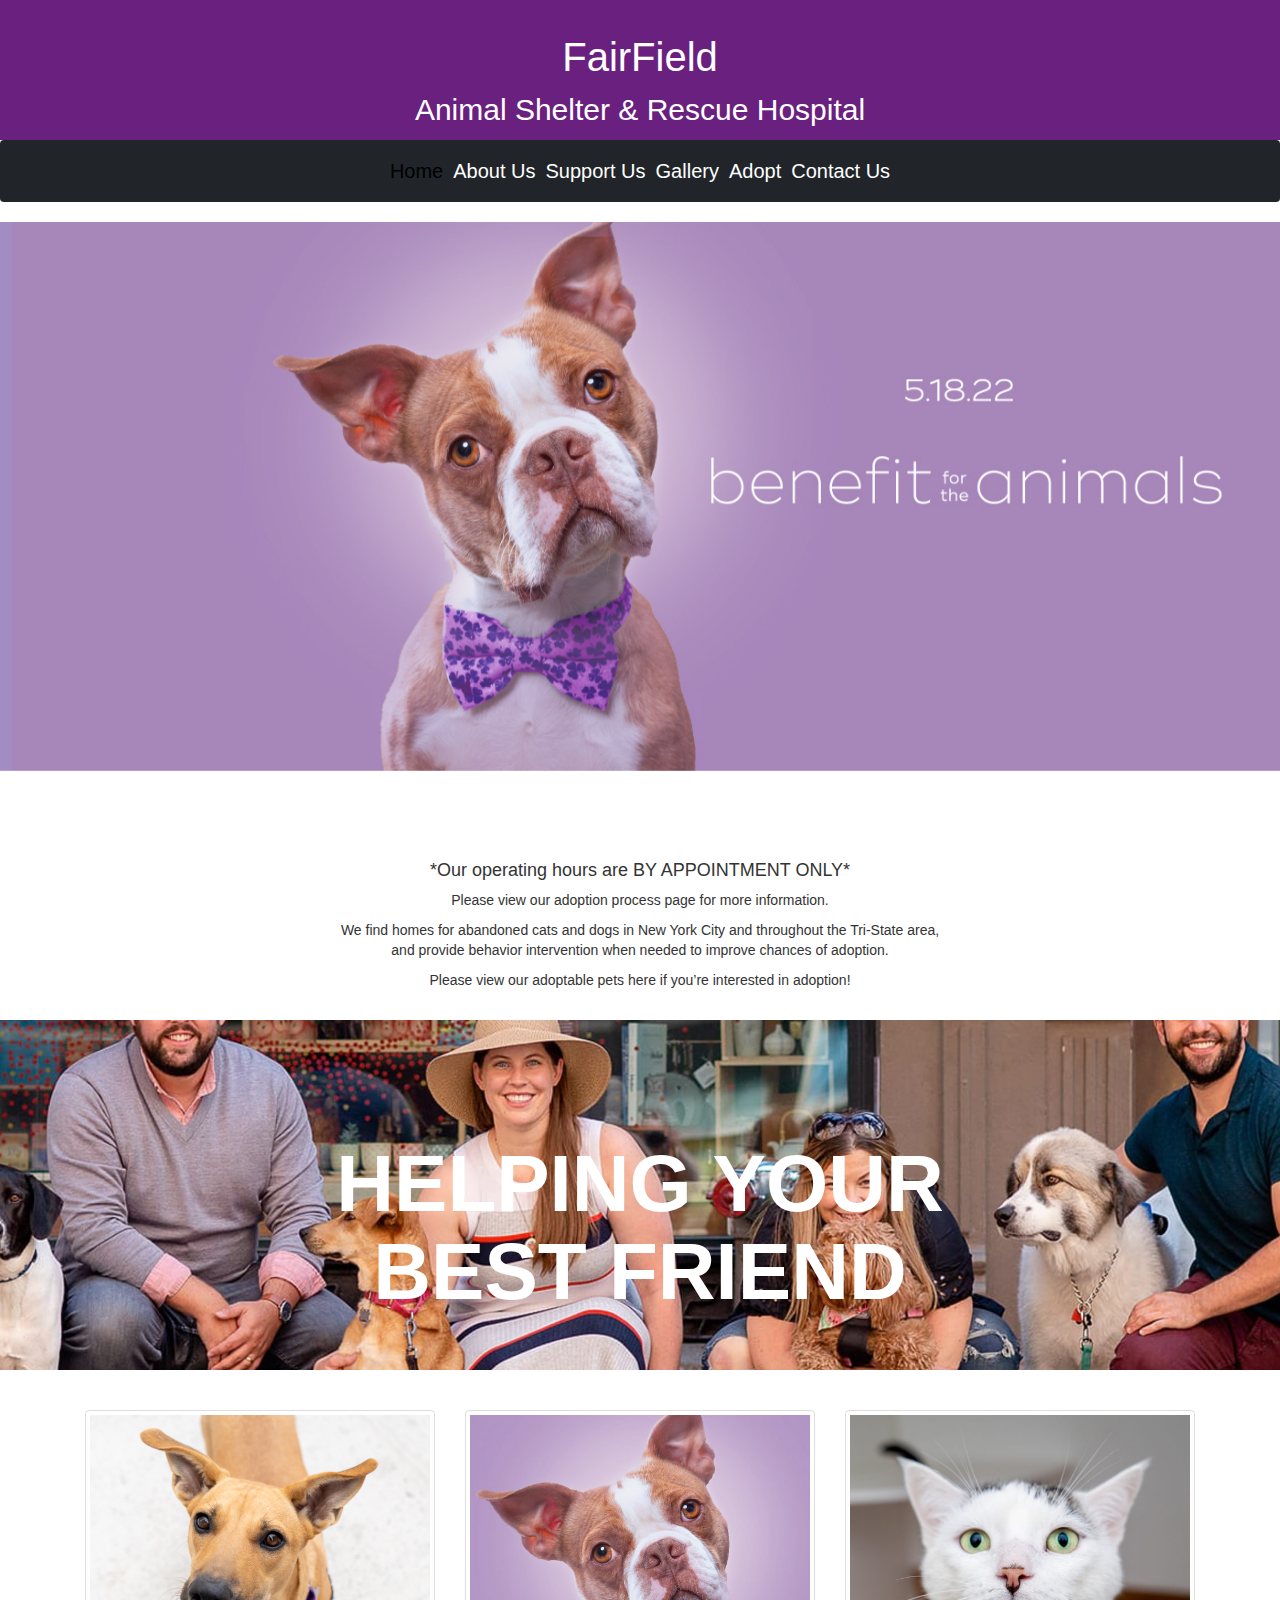
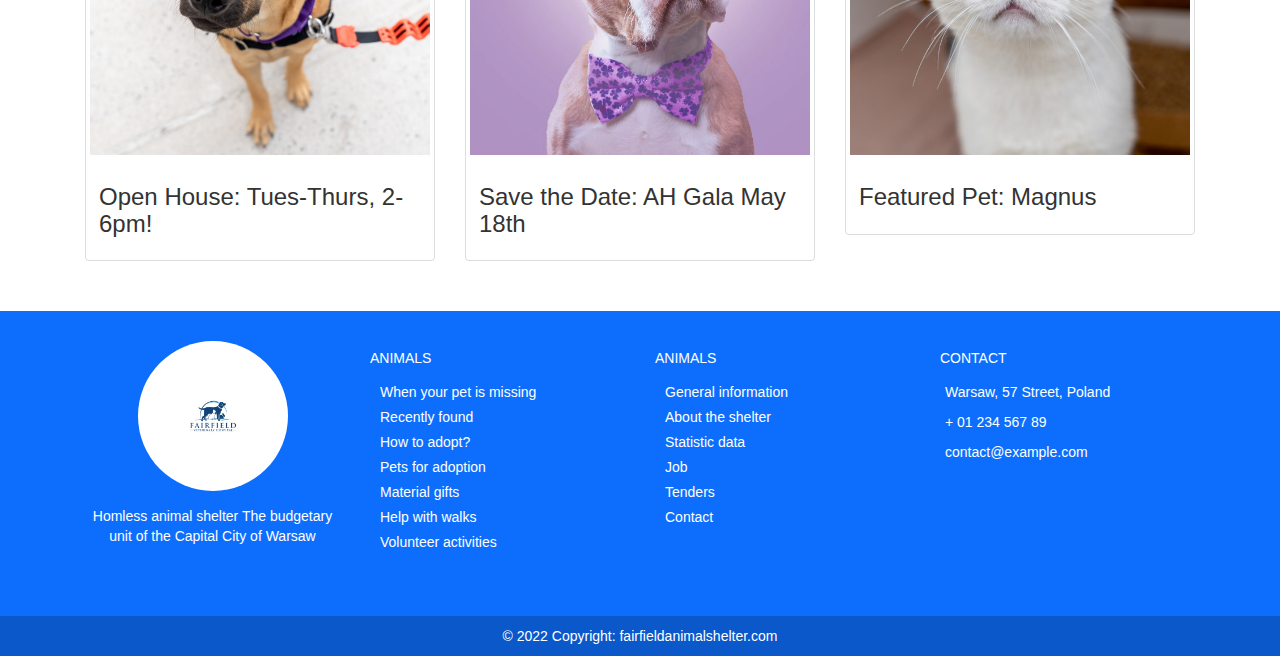
<file: index.html>
<!DOCTYPE html>
<html lang="en">

<head>
    <meta charset="UTF-8">
    <meta http-equiv="X-UA-Compatible" content="IE=edge">
    <meta name="viewport" content="width=device-width, initial-scale=1.0">
    <link rel="stylesheet" href="css/styles.css">
    <link href="https://cdn.jsdelivr.net/npm/bootstrap@5.1.3/dist/css/bootstrap.min.css" rel="stylesheet">
    <script src="https://cdn.jsdelivr.net/npm/bootstrap@5.1.3/dist/js/bootstrap.bundle.min.js"></script>
    <title>Fairfield Animal Shelter & Rescue</title>
</head>

<body>
    <!-- Start Top Header -->
    <div class="container-fluid ">
        <h1>FairField</h1>
        <p>Animal Shelter & Rescue Hospital</p>
    </div>
    <!-- End Top Header -->

    <!-- Start Navigation Bar -->

    <nav class="navbar navbar-expand-sm bg-dark sticky-top justify-content-center">
        <ul class="navbar-nav">
            <li class="nav-item"> <a class="nav-link active " href="index.html">Home </a> </li>
            <li class="nav-item"> <a class="nav-link" href="./about.html">About Us</a> </li>
            <li class="nav-item"> <a class="nav-link" href="#">Support Us</a> </li>
            <li class="nav-item"> <a class="nav-link" href="adopt.html">Gallery</a> </li>
            <li class="nav-item"> <a class="nav-link" href="./adopt.html">Adopt</a> </li>
            <li class="nav-item"> <a class="nav-link" href="./contact.html">Contact Us</a> </li>
        </ul>
    </nav>
    <!-- End Navigation Bar -->
    <!-- Begin Carousel Example slides only Slideshows -->
    <div id="carouselexampleslidesonly" class="carousel slide " data-bs-ride="carousel">
        <div class="carousel-inner">

            <div class="carousel-item active"> <img src="./img/slides/slide1.jpeg" class="d-block w-100" alt="Slide1">
            </div>

            <div class="carousel-item"><img src="./img/slides/slide2.png" class="d-block w-100" alt="slide2"></div>
        </div>
    </div>
    <br><br><br><br>
    <!-- Begin information  -->
    <div class="infosection">
        <h4 style="text-align: center;">*Our operating hours are BY APPOINTMENT ONLY*</h4>
        <p style="text-align: center;">Please view our adoption process page for more information.</p>
        <p style="text-align: center;">We find homes for abandoned cats and dogs in New York City and throughout the
            Tri-State area, <br> and provide behavior intervention when needed to improve chances of adoption.</p>
        <p style="text-align: center;"> Please view our adoptable pets here if you’re interested in adoption!</p>
    </div>
    <br>
    <div class="banner">
        <br><br><br><br><br>
        <h1> <strong>HELPING YOUR <br> BEST FRIEND</strong></h1>
        <p></p>
    </div>

    <br><br>
    <div class="container">
        <div class="row">
            <div class="col-md-4">
                <div class="thumbnail">
                    <a href="#" target="_blank">
                        <img src="./box1.png" alt="gallery" width="100%">
                        <div class="caption">
                            <h3>Open House: Tues-Thurs, 2-6pm!</h3>
                        </div>
                    </a>
                </div>
            </div>

            <div class="col-md-4">
                <div class="thumbnail">
                    <a href="#" target="_blank">
                        <img src="./box2.jpeg" width="100%" alt="box2">
                        <div class="caption">
                            <h3> Save the Date: AH Gala May 18th</h3>
                        </div>
                    </a>
                </div>
            </div>

            <div class="col-md-4">
                <div class="thumbnail">
                    <a href="#" target="_blank">
                        <img src="./box3.jpg" width="100%" alt="box2">
                        <div class="caption">
                            <h3>Featured Pet: Magnus</h3>
                        </div>
                    </a>
                </div>
            </div>
        </div>
    </div>
    <!-- Starting another section for donation buttons and price. -->

<!-- Footer Section strat here -->
<div class="my-5">

    <footer class="bg-primary text-center text-lg-start text-white">
      <!-- Grid container -->
      <div class="container p-4">
        <!--Grid row-->
        <div class="row my-4">
          <!--Grid column-->
          <div class="col-lg-3 col-md-6 mb-4 mb-md-0">
  
            <div class="rounded-circle bg-white shadow-1-strong d-flex align-items-center justify-content-center mb-4 mx-auto" style="width: 150px; height: 150px;">
              <img src="./img/logo.jpg" height="70" alt=""
                   loading="lazy" />
            </div>
  
            <p class="text-center">Homless animal shelter The budgetary unit of the Capital City of Warsaw</p>
  
            <ul class="list-unstyled d-flex flex-row justify-content-center">
              <li>
                <a class="text-white px-2" href="#!">
                  <i class="fab fa-facebook-square"></i>
                </a>
              </li>
              <li>
                <a class="text-white px-2" href="#!">
                  <i class="fab fa-instagram"></i>
                </a>
              </li>
              <li>
                <a class="text-white ps-2" href="#!">
                  <i class="fab fa-youtube"></i>
                </a>
              </li>
            </ul>
  
          </div>
          <!--Grid column-->
  
          <!--Grid column-->
          <div class="col-lg-3 col-md-6 mb-4 mb-md-0">
            <h5 class="text-uppercase mb-4">Animals</h5>
  
            <ul class="list-unstyled">
              <li class="mb-2">
                <a href="#!" class="text-white"><i class="fas fa-paw pe-3"></i>When your pet is missing</a>
              </li>
              <li class="mb-2">
                <a href="#!" class="text-white"><i class="fas fa-paw pe-3"></i>Recently found</a>
              </li>
              <li class="mb-2">
                <a href="#!" class="text-white"><i class="fas fa-paw pe-3"></i>How to adopt?</a>
              </li>
              <li class="mb-2">
                <a href="#!" class="text-white"><i class="fas fa-paw pe-3"></i>Pets for adoption</a>
              </li>
              <li class="mb-2">
                <a href="#!" class="text-white"><i class="fas fa-paw pe-3"></i>Material gifts</a>
              </li>
              <li class="mb-2">
                <a href="#!" class="text-white"><i class="fas fa-paw pe-3"></i>Help with walks</a>
              </li>
              <li class="mb-2">
                <a href="#!" class="text-white"><i class="fas fa-paw pe-3"></i>Volunteer activities</a>
              </li>
            </ul>
          </div>
          <!--Grid column-->
  
          <!--Grid column-->
          <div class="col-lg-3 col-md-6 mb-4 mb-md-0">
            <h5 class="text-uppercase mb-4">Animals</h5>
  
            <ul class="list-unstyled">
              <li class="mb-2">
                <a href="#!" class="text-white"><i class="fas fa-paw pe-3"></i>General information</a>
              </li>
              <li class="mb-2">
                <a href="#!" class="text-white"><i class="fas fa-paw pe-3"></i>About the shelter</a>
              </li>
              <li class="mb-2">
                <a href="#!" class="text-white"><i class="fas fa-paw pe-3"></i>Statistic data</a>
              </li>
              <li class="mb-2">
                <a href="#!" class="text-white"><i class="fas fa-paw pe-3"></i>Job</a>
              </li>
              <li class="mb-2">
                <a href="#!" class="text-white"><i class="fas fa-paw pe-3"></i>Tenders</a>
              </li>
              <li class="mb-2">
                <a href="#!" class="text-white"><i class="fas fa-paw pe-3"></i>Contact</a>
              </li>
            </ul>
          </div>
          <!--Grid column-->
  
          <!--Grid column-->
          <div class="col-lg-3 col-md-6 mb-4 mb-md-0">
            <h5 class="text-uppercase mb-4">Contact</h5>
  
            <ul class="list-unstyled">
              <li>
                <p><i class="fas fa-map-marker-alt pe-2"></i>Warsaw, 57 Street, Poland</p>
              </li>
              <li>
                <p><i class="fas fa-phone pe-2"></i>+ 01 234 567 89</p>
              </li>
              <li>
                <p><i class="fas fa-envelope pe-2 mb-0"></i>contact@example.com</p>
              </li>
            </ul>
          </div>
          <!--Grid column-->
        </div>
        <!--Grid row-->
      </div>
      <!-- Grid container -->
  
      <!-- Copyright -->
      <div class="text-center p-3" style="background-color: rgba(0, 0, 0, 0.2)">
        © 2022 Copyright:
        <a class="text-white" href="https://codecary.com/">fairfieldanimalshelter.com</a>
      </div>
      <!-- Copyright -->
    </footer>
  
  </div>
  <!-- End of .container -->


    <link rel="stylesheet" href="https://maxcdn.bootstrapcdn.com/bootstrap/3.4.1/css/bootstrap.min.css">
    <script src="https://ajax.googleapis.com/ajax/libs/jquery/3.6.0/jquery.min.js"></script>
    <script src="https://maxcdn.bootstrapcdn.com/bootstrap/3.4.1/js/bootstrap.min.js"></script>
</body>

</html>
</file>
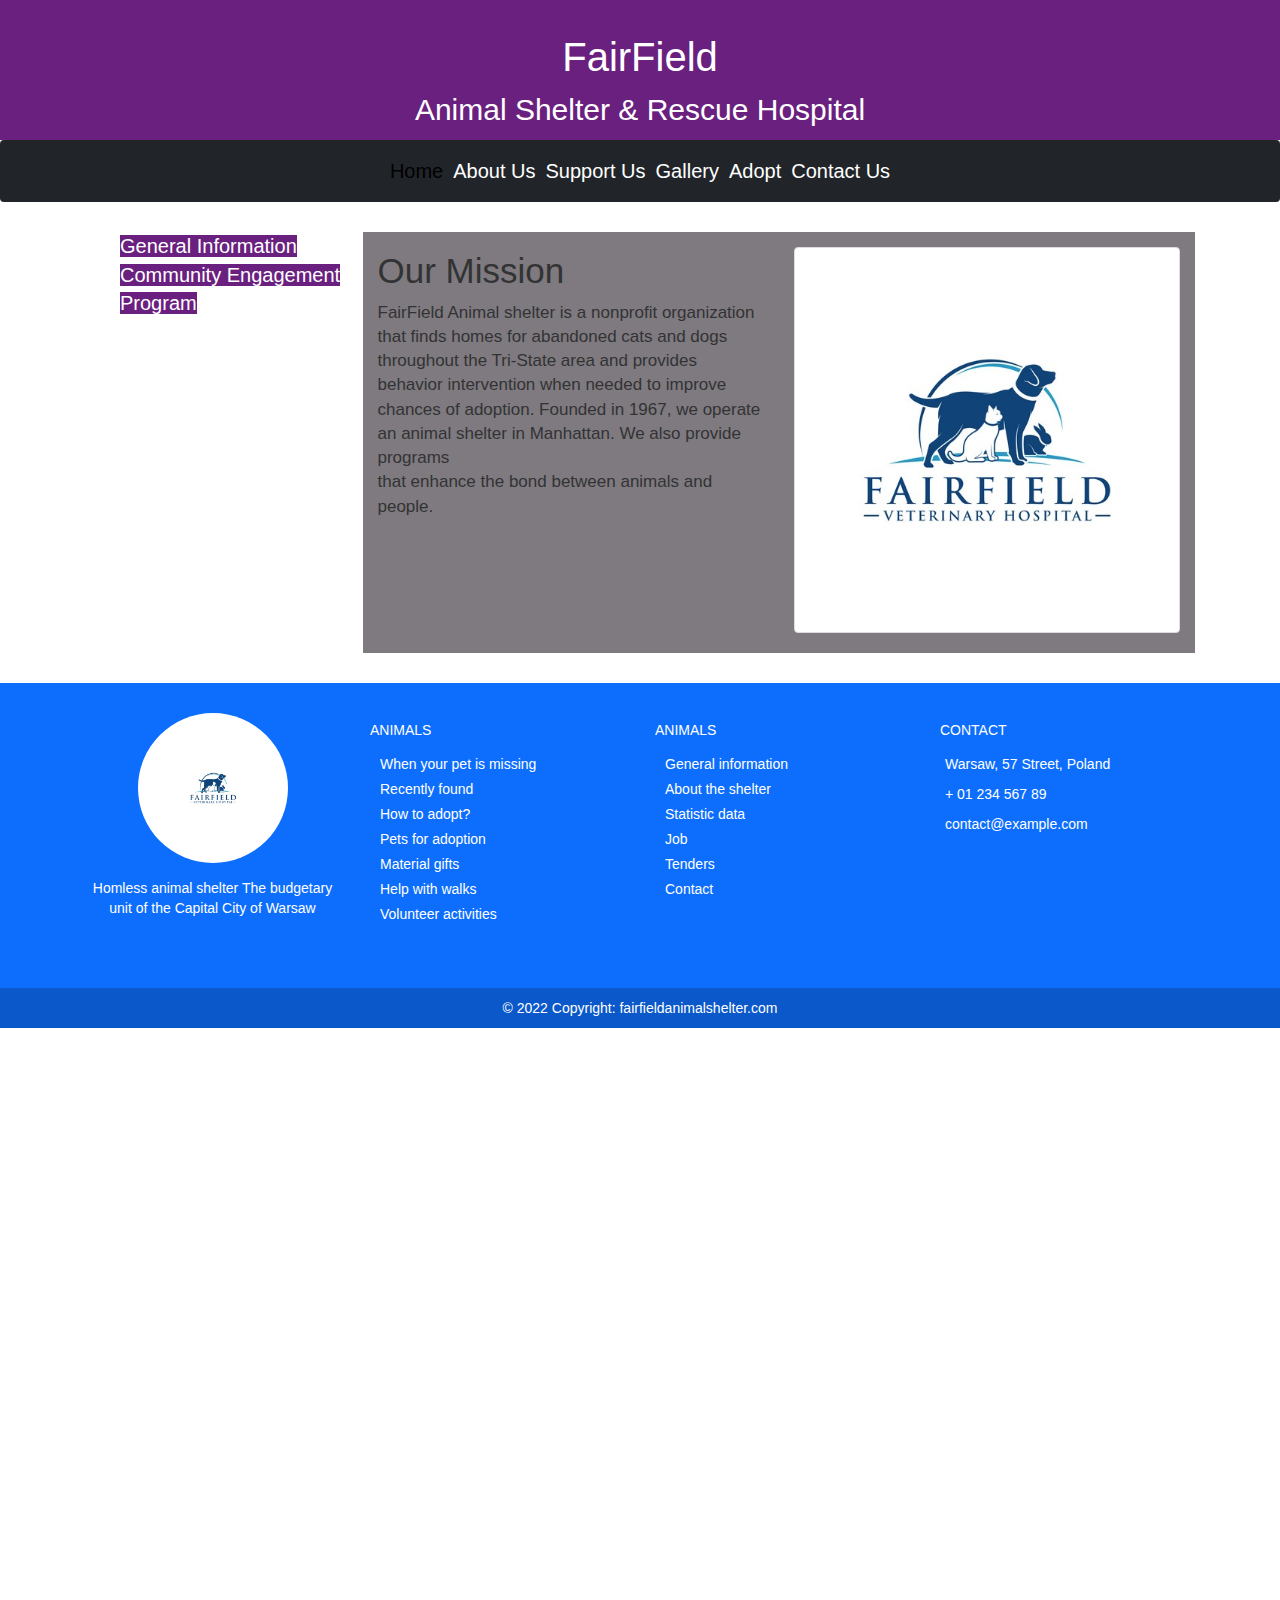
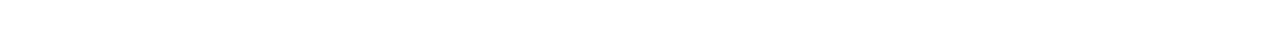
<file: about.html>
<!DOCTYPE html>
<html lang="en">

<head>
    <meta charset="UTF-8">
    <meta http-equiv="X-UA-Compatible" content="IE=edge">
    <meta name="viewport" content="width=device-width, initial-scale=1.0">
    <link rel="stylesheet" href="css/styles.css">
    <link href="https://cdn.jsdelivr.net/npm/bootstrap@5.1.3/dist/css/bootstrap.min.css" rel="stylesheet">
    <script src="https://cdn.jsdelivr.net/npm/bootstrap@5.1.3/dist/js/bootstrap.bundle.min.js"></script>
    <title>Fairfield Animal Shelter & Rescue</title>
</head>

<body>
    <!-- Start Top Header -->
    <div class="container-fluid ">
        <h1>FairField</h1>
        <p>Animal Shelter & Rescue Hospital</p>
    </div>
    <!-- End Top Header -->

    <!-- Start Navigation Bar -->

    <nav class="navbar navbar-expand-sm bg-dark sticky-top justify-content-center">
        <ul class="navbar-nav">
            <li class="nav-item"> <a class="nav-link active " href="index.html">Home </a> </li>
            <li class="nav-item"> <a class="nav-link" href="./about.html">About Us</a> </li>
            <li class="nav-item"> <a class="nav-link" href="./contact.html">Support Us</a> </li>
            <li class="nav-item"> <a class="nav-link" href="./adopt.html">Gallery</a> </li>
            <li class="nav-item"> <a class="nav-link" href="./adopt.html">Adopt</a> </li>
            <li class="nav-item"> <a class="nav-link" href="contact.html">Contact Us</a> </li>
        </ul>
    </nav>
    <!-- End Navigation Bar -->
    
<div class="container my-5">
 <div class=".row">

     <div class="col-md-3">
     <ul>
         <li><a class="active" href="#">General Information</a></li>
         <li><a href="">Community Engagement Program</a></li>
     </ul>

     </div>

<div class="col-md-9">
         
    <div class="row">
        <div class="col-md-6">
            <h2>Our Mission</h2>
            <p style="font-size: 17px; font-weight: 500;">FairField Animal shelter is a nonprofit organization that finds homes for abandoned cats and dogs throughout the Tri-State area and provides behavior intervention when needed to improve chances of adoption.  Founded in 1967, we operate an animal shelter in Manhattan. We also provide programs <br> that enhance the bond between animals and people.</p>
        </div>

        <div class="col-md-6">
            <div class="thumbnail"><img src="./img/logo.jpg" alt=""></div>

        </div>
    </div>


        
    
</div>


 </div>
</div>



    <!-- Footer Section strat here -->
    <div class="my-5">

        <footer class="bg-primary text-center text-lg-start text-white">
            <!-- Grid container -->
            <div class="container p-4">
                <!--Grid row-->
                <div class="row my-4">
                    <!--Grid column-->
                    <div class="col-lg-3 col-md-6 mb-4 mb-md-0">

                        <div class="rounded-circle bg-white shadow-1-strong d-flex align-items-center justify-content-center mb-4 mx-auto"
                            style="width: 150px; height: 150px;">
                            <img src="./img/logo.jpg" height="70" alt="" loading="lazy" />
                        </div>

                        <p class="text-center">Homless animal shelter The budgetary unit of the Capital City of Warsaw
                        </p>

                        <ul class="list-unstyled d-flex flex-row justify-content-center">
                            <li>
                                <a class="text-white px-2" href="#!">
                                    <i class="fab fa-facebook-square"></i>
                                </a>
                            </li>
                            <li>
                                <a class="text-white px-2" href="#!">
                                    <i class="fab fa-instagram"></i>
                                </a>
                            </li>
                            <li>
                                <a class="text-white ps-2" href="#!">
                                    <i class="fab fa-youtube"></i>
                                </a>
                            </li>
                        </ul>

                    </div>
                    <!--Grid column-->

                    <!--Grid column-->
                    <div class="col-lg-3 col-md-6 mb-4 mb-md-0">
                        <h5 class="text-uppercase mb-4">Animals</h5>

                        <ul class="list-unstyled">
                            <li class="mb-2">
                                <a href="#!" class="text-white"><i class="fas fa-paw pe-3"></i>When your pet is
                                    missing</a>
                            </li>
                            <li class="mb-2">
                                <a href="#!" class="text-white"><i class="fas fa-paw pe-3"></i>Recently found</a>
                            </li>
                            <li class="mb-2">
                                <a href="#!" class="text-white"><i class="fas fa-paw pe-3"></i>How to adopt?</a>
                            </li>
                            <li class="mb-2">
                                <a href="#!" class="text-white"><i class="fas fa-paw pe-3"></i>Pets for adoption</a>
                            </li>
                            <li class="mb-2">
                                <a href="#!" class="text-white"><i class="fas fa-paw pe-3"></i>Material gifts</a>
                            </li>
                            <li class="mb-2">
                                <a href="#!" class="text-white"><i class="fas fa-paw pe-3"></i>Help with walks</a>
                            </li>
                            <li class="mb-2">
                                <a href="#!" class="text-white"><i class="fas fa-paw pe-3"></i>Volunteer activities</a>
                            </li>
                        </ul>
                    </div>
                    <!--Grid column-->

                    <!--Grid column-->
                    <div class="col-lg-3 col-md-6 mb-4 mb-md-0">
                        <h5 class="text-uppercase mb-4">Animals</h5>

                        <ul class="list-unstyled">
                            <li class="mb-2">
                                <a href="#!" class="text-white"><i class="fas fa-paw pe-3"></i>General information</a>
                            </li>
                            <li class="mb-2">
                                <a href="#!" class="text-white"><i class="fas fa-paw pe-3"></i>About the shelter</a>
                            </li>
                            <li class="mb-2">
                                <a href="#!" class="text-white"><i class="fas fa-paw pe-3"></i>Statistic data</a>
                            </li>
                            <li class="mb-2">
                                <a href="#!" class="text-white"><i class="fas fa-paw pe-3"></i>Job</a>
                            </li>
                            <li class="mb-2">
                                <a href="#!" class="text-white"><i class="fas fa-paw pe-3"></i>Tenders</a>
                            </li>
                            <li class="mb-2">
                                <a href="#!" class="text-white"><i class="fas fa-paw pe-3"></i>Contact</a>
                            </li>
                        </ul>
                    </div>
                    <!--Grid column-->

                    <!--Grid column-->
                    <div class="col-lg-3 col-md-6 mb-4 mb-md-0">
                        <h5 class="text-uppercase mb-4">Contact</h5>

                        <ul class="list-unstyled">
                            <li>
                                <p><i class="fas fa-map-marker-alt pe-2"></i>Warsaw, 57 Street, Poland</p>
                            </li>
                            <li>
                                <p><i class="fas fa-phone pe-2"></i>+ 01 234 567 89</p>
                            </li>
                            <li>
                                <p><i class="fas fa-envelope pe-2 mb-0"></i>contact@example.com</p>
                            </li>
                        </ul>
                    </div>
                    <!--Grid column-->
                </div>
                <!--Grid row-->
            </div>
            <!-- Grid container -->

            <!-- Copyright -->
            <div class="text-center p-3" style="background-color: rgba(0, 0, 0, 0.2)">
                © 2022 Copyright:
                <a class="text-white" href="https://codecary.com/">fairfieldanimalshelter.com</a>
            </div>
            <!-- Copyright -->
        </footer>

    </div>
    <!-- End of .container -->


    <link rel="stylesheet" href="https://maxcdn.bootstrapcdn.com/bootstrap/3.4.1/css/bootstrap.min.css">
    <script src="https://ajax.googleapis.com/ajax/libs/jquery/3.6.0/jquery.min.js"></script>
    <script src="https://maxcdn.bootstrapcdn.com/bootstrap/3.4.1/js/bootstrap.min.js"></script>
</body>

</html>
</file>
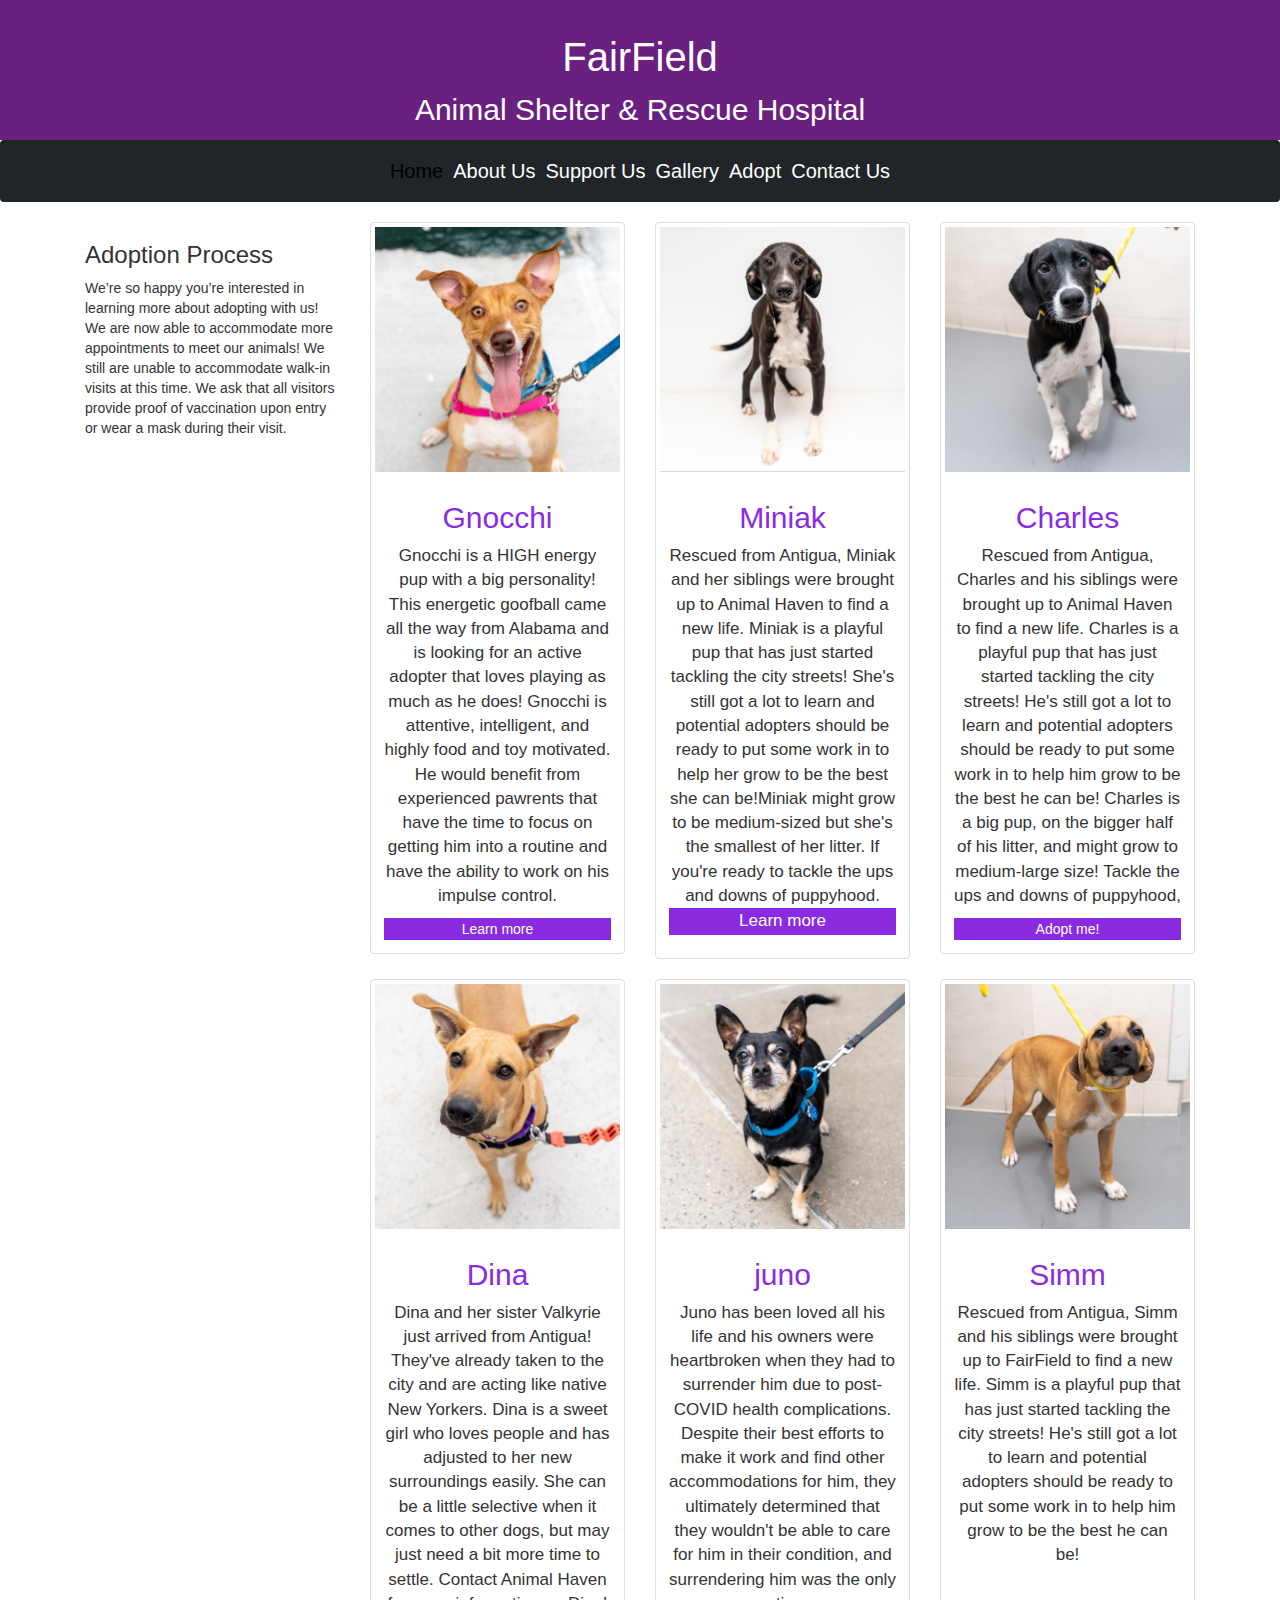
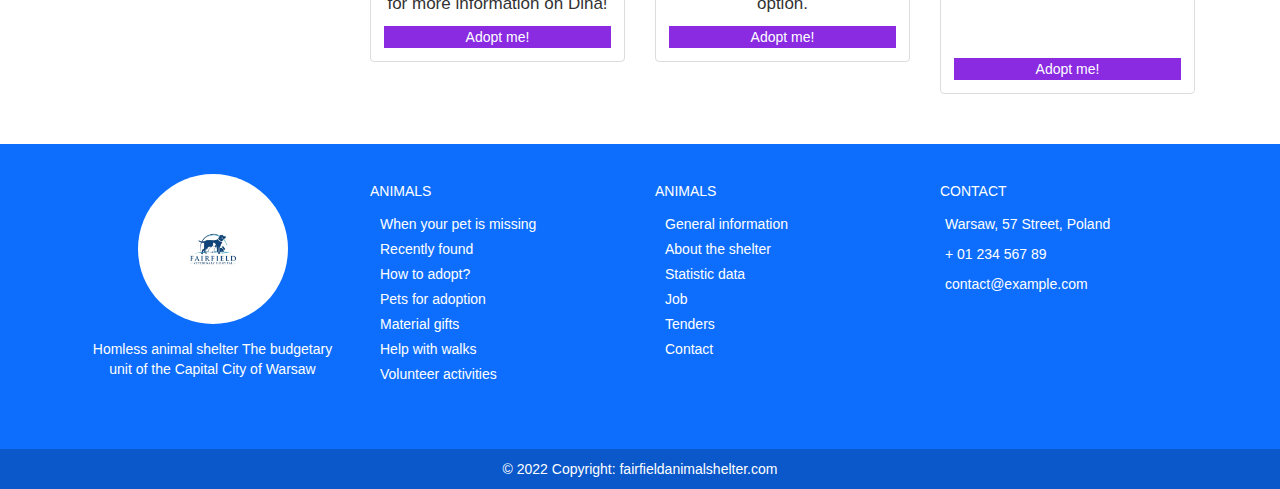
<file: adopt.html>
<!DOCTYPE html>
<html lang="en">

<head>
    <meta charset="UTF-8">
    <meta http-equiv="X-UA-Compatible" content="IE=edge">
    <meta name="viewport" content="width=device-width, initial-scale=1.0">
    <link rel="stylesheet" href="css/styles.css">
    <link href="https://cdn.jsdelivr.net/npm/bootstrap@5.1.3/dist/css/bootstrap.min.css" rel="stylesheet">
    <script src="https://cdn.jsdelivr.net/npm/bootstrap@5.1.3/dist/js/bootstrap.bundle.min.js"></script>
    <title>Fairfield Animal Shelter & Rescue</title>
</head>

<body>
    <!-- Start Top Header -->
    <div class="container-fluid ">
        <h1>FairField</h1>
        <p>Animal Shelter & Rescue Hospital</p>
    </div>
    <!-- End Top Header -->

    <!-- Start Navigation Bar -->

    <nav class="navbar navbar-expand-sm bg-dark sticky-top justify-content-center">
        <ul class="navbar-nav">
            <li class="nav-item"> <a class="nav-link active " href="index.html">Home </a> </li>
            <li class="nav-item"> <a class="nav-link" href="./about.html">About Us</a> </li>
            <li class="nav-item"> <a class="nav-link" href="./contact.html">Support Us</a> </li>
            <li class="nav-item"> <a class="nav-link" href="./adopt.html">Gallery</a> </li>
            <li class="nav-item"> <a class="nav-link" href="./adopt.html">Adopt</a> </li>
            <li class="nav-item"> <a class="nav-link" href="contact.html">Contact Us</a> </li>
        </ul>
    </nav>
    <!-- End Navigation Bar -->
    <div class="container">
        <div class="row">
            <div class="col-md-3">
                <h3>Adoption Process</h3>
                <p>We’re so happy you’re interested in learning more about adopting with us! We are now able to
                    accommodate more appointments to meet our animals! We still are unable to accommodate walk-in visits
                    at this time. We ask that all visitors provide proof of vaccination upon entry or wear a mask during
                    their visit.</p>
            </div>
            <div class="col-md-3">
                <div class="thumbnail">

                    <img src="./img/dogs-for-adoption/Gnocchi.png" alt="gallery" width="100%">
                    <div class="caption">
                        <h2 style="text-align: center; color: blueviolet;">Gnocchi</h2>
                        <p style="text-align: center; font-size: 17px;">Gnocchi is a HIGH energy pup with a big
                            personality! <br> This energetic goofball came all the way from Alabama and is looking for
                            an active adopter that loves playing as much as he does! Gnocchi is attentive, intelligent,
                            and highly food and toy motivated. <br> He would benefit from experienced pawrents that have
                            the time to focus on getting him into a routine and have the ability to work on his impulse
                            control.</p>
                        <a href="gnocchi.html"><button
                                style="border: 15px; color: white; background-color: blueviolet; text-align: center; position: relative; width: 100%;">Learn more</button></a>
                    </div>

                </div>
            </div>

            <!-- First section start -->
            <div class="col-md-3">
                <div class="thumbnail">

                    <img src="./img/dogs-for-adoption/miniak.png" alt="gallery" width="100%">
                    <div class="caption">
                        <h2 style="text-align: center; color: blueviolet;">Miniak</h2>
                        <p style="text-align: center; font-size: 17px;">Rescued from Antigua, Miniak and her siblings
                            were brought up to Animal Haven to find a new life. Miniak is a playful pup that has just
                            started tackling the city streets! She's still got a lot to learn and potential adopters
                            should be ready to put some work in to help her grow to be the best she can be!Miniak might
                            grow to be medium-sized but she's the smallest of her litter. If you're ready to tackle the
                            ups and downs of puppyhood.
                            <a href="contact.html"><button
                                    style="border: 15px; color: white; background-color: blueviolet; text-align: center; position: relative; width: 100%;">Learn more</button></a>
                    </div>

                </div>
            </div>


            <div class="col-md-3">
                <div class="thumbnail">

                    <img src="./img/dogs-for-adoption/charles.png" alt="gallery" width="100%">
                    <div class="caption">
                        <h2 style="text-align: center; color: blueviolet;">Charles</h2>
                        <p style="text-align: center; font-size: 17px;">Rescued from Antigua, Charles and his siblings
                            were brought up to Animal Haven to find a new life. Charles is a playful pup that has just
                            started tackling the city streets! He's still got a lot to learn and potential adopters
                            should be ready to put some work in to help him grow to be the best he can be! Charles is a
                            big pup, on the bigger half of his litter, and might grow to medium-large size! Tackle the
                            ups and downs of puppyhood,</p>
                        <a href="contact.html"><button
                                style="border: 15px; color: white; background-color: blueviolet; text-align: center; position: relative; width: 100%;">Adopt
                                me!</button></a>
                    </div>

                </div>
            </div>

            <!-- Second section start -->

            <div class="container">
                <div class="row">
                    <div class="col-md-3">

                    </div>



                    <div class="col-md-3">
                        <div class="thumbnail">
                            <img src="./img/dogs-for-adoption/dina.png" alt="gallery" width="100%">
                            <div class="caption">
                                <h2 style="text-align: center; color: blueviolet;">Dina</h2>
                                <p style="text-align: center; font-size: 17px;">Dina and her sister Valkyrie just arrived from Antigua! They've already taken to the city and are acting like native New Yorkers. Dina is a sweet girl who loves people and has adjusted to her new surroundings easily. She can be a little selective when it comes to other dogs, but may just need a bit more time to settle. Contact Animal Haven for more information on Dina!</p>
                                <a href="./gnocchi.html"><button
                                        style="border: 15px; color: white; background-color: blueviolet; text-align: center; position: relative; width: 100%;">Adopt
                                        me!</button></a>
                            </div>

                        </div>
                    </div>

                    <div class="col-md-3">
                        <div class="thumbnail">
                            <img src="./img/dogs-for-adoption/juno.png" alt="gallery" width="100%">
                            <div class="caption">
                                <h2 style="text-align: center; color: blueviolet;">juno</h2>
                                <p style="text-align: center; font-size: 17px;">Juno has been loved all his life and his owners were heartbroken when they had to surrender him due to post-COVID health complications. Despite their best efforts to make it work and find other accommodations for him, they ultimately determined that they wouldn't be able to care for him in their condition, and surrendering him was the only option.</p>
                                <a href="contact.html"><button
                                        style="border: 15px; color: white; background-color: blueviolet; text-align: center; position: relative; width: 100%;">Adopt
                                        me!</button></a>
                            </div>

                        </div>
                    </div>


                    <div class="col-md-3">
                        <div class="thumbnail">
                            <img src="./img/dogs-for-adoption/simm.png" alt="gallery" width="100%">
                            <div class="caption">
                                <h2 style="text-align: center; color: blueviolet;">Simm</h2>
                                <p style="text-align: center; font-size: 17px;">Rescued from Antigua, Simm and his siblings were brought up to FairField to find a new life. Simm is a playful pup that has just started tackling the city streets! He's still got a lot to learn and potential adopters should be ready to put some work in to help him grow to be the best he can be!</p> <br><br><br><br>
                                <a href="contact.html"><button
                                        style="border: 15px; color: white; background-color: blueviolet; text-align: center; position: relative; width: 100%;">Adopt
                                        me!</button></a>
                            </div>

                        </div>
                    </div>


                </div>
            </div>




        </div>
    </div>




    <!-- Footer Section strat here -->
    <div class="my-5">

        <footer class="bg-primary text-center text-lg-start text-white">
            <!-- Grid container -->
            <div class="container p-4">
                <!--Grid row-->
                <div class="row my-4">
                    <!--Grid column-->
                    <div class="col-lg-3 col-md-6 mb-4 mb-md-0">

                        <div class="rounded-circle bg-white shadow-1-strong d-flex align-items-center justify-content-center mb-4 mx-auto"
                            style="width: 150px; height: 150px;">
                            <img src="./img/logo.jpg" height="70" alt="" loading="lazy" />
                        </div>

                        <p class="text-center">Homless animal shelter The budgetary unit of the Capital City of Warsaw
                        </p>

                        <ul class="list-unstyled d-flex flex-row justify-content-center">
                            <li>
                                <a class="text-white px-2" href="#!">
                                    <i class="fab fa-facebook-square"></i>
                                </a>
                            </li>
                            <li>
                                <a class="text-white px-2" href="#!">
                                    <i class="fab fa-instagram"></i>
                                </a>
                            </li>
                            <li>
                                <a class="text-white ps-2" href="#!">
                                    <i class="fab fa-youtube"></i>
                                </a>
                            </li>
                        </ul>

                    </div>
                    <!--Grid column-->

                    <!--Grid column-->
                    <div class="col-lg-3 col-md-6 mb-4 mb-md-0">
                        <h5 class="text-uppercase mb-4">Animals</h5>

                        <ul class="list-unstyled">
                            <li class="mb-2">
                                <a href="#!" class="text-white"><i class="fas fa-paw pe-3"></i>When your pet is
                                    missing</a>
                            </li>
                            <li class="mb-2">
                                <a href="#!" class="text-white"><i class="fas fa-paw pe-3"></i>Recently found</a>
                            </li>
                            <li class="mb-2">
                                <a href="#!" class="text-white"><i class="fas fa-paw pe-3"></i>How to adopt?</a>
                            </li>
                            <li class="mb-2">
                                <a href="#!" class="text-white"><i class="fas fa-paw pe-3"></i>Pets for adoption</a>
                            </li>
                            <li class="mb-2">
                                <a href="#!" class="text-white"><i class="fas fa-paw pe-3"></i>Material gifts</a>
                            </li>
                            <li class="mb-2">
                                <a href="#!" class="text-white"><i class="fas fa-paw pe-3"></i>Help with walks</a>
                            </li>
                            <li class="mb-2">
                                <a href="#!" class="text-white"><i class="fas fa-paw pe-3"></i>Volunteer activities</a>
                            </li>
                        </ul>
                    </div>
                    <!--Grid column-->

                    <!--Grid column-->
                    <div class="col-lg-3 col-md-6 mb-4 mb-md-0">
                        <h5 class="text-uppercase mb-4">Animals</h5>

                        <ul class="list-unstyled">
                            <li class="mb-2">
                                <a href="#!" class="text-white"><i class="fas fa-paw pe-3"></i>General information</a>
                            </li>
                            <li class="mb-2">
                                <a href="#!" class="text-white"><i class="fas fa-paw pe-3"></i>About the shelter</a>
                            </li>
                            <li class="mb-2">
                                <a href="#!" class="text-white"><i class="fas fa-paw pe-3"></i>Statistic data</a>
                            </li>
                            <li class="mb-2">
                                <a href="#!" class="text-white"><i class="fas fa-paw pe-3"></i>Job</a>
                            </li>
                            <li class="mb-2">
                                <a href="#!" class="text-white"><i class="fas fa-paw pe-3"></i>Tenders</a>
                            </li>
                            <li class="mb-2">
                                <a href="#!" class="text-white"><i class="fas fa-paw pe-3"></i>Contact</a>
                            </li>
                        </ul>
                    </div>
                    <!--Grid column-->

                    <!--Grid column-->
                    <div class="col-lg-3 col-md-6 mb-4 mb-md-0">
                        <h5 class="text-uppercase mb-4">Contact</h5>

                        <ul class="list-unstyled">
                            <li>
                                <p><i class="fas fa-map-marker-alt pe-2"></i>Warsaw, 57 Street, Poland</p>
                            </li>
                            <li>
                                <p><i class="fas fa-phone pe-2"></i>+ 01 234 567 89</p>
                            </li>
                            <li>
                                <p><i class="fas fa-envelope pe-2 mb-0"></i>contact@example.com</p>
                            </li>
                        </ul>
                    </div>
                    <!--Grid column-->
                </div>
                <!--Grid row-->
            </div>
            <!-- Grid container -->

            <!-- Copyright -->
            <div class="text-center p-3" style="background-color: rgba(0, 0, 0, 0.2)">
                © 2022 Copyright:
                <a class="text-white" href="https://codecary.com/">fairfieldanimalshelter.com</a>
            </div>
            <!-- Copyright -->
        </footer>

    </div>
    <!-- End of .container -->


    <link rel="stylesheet" href="https://maxcdn.bootstrapcdn.com/bootstrap/3.4.1/css/bootstrap.min.css">
    <script src="https://ajax.googleapis.com/ajax/libs/jquery/3.6.0/jquery.min.js"></script>
    <script src="https://maxcdn.bootstrapcdn.com/bootstrap/3.4.1/js/bootstrap.min.js"></script>
</body>

</html>
</file>
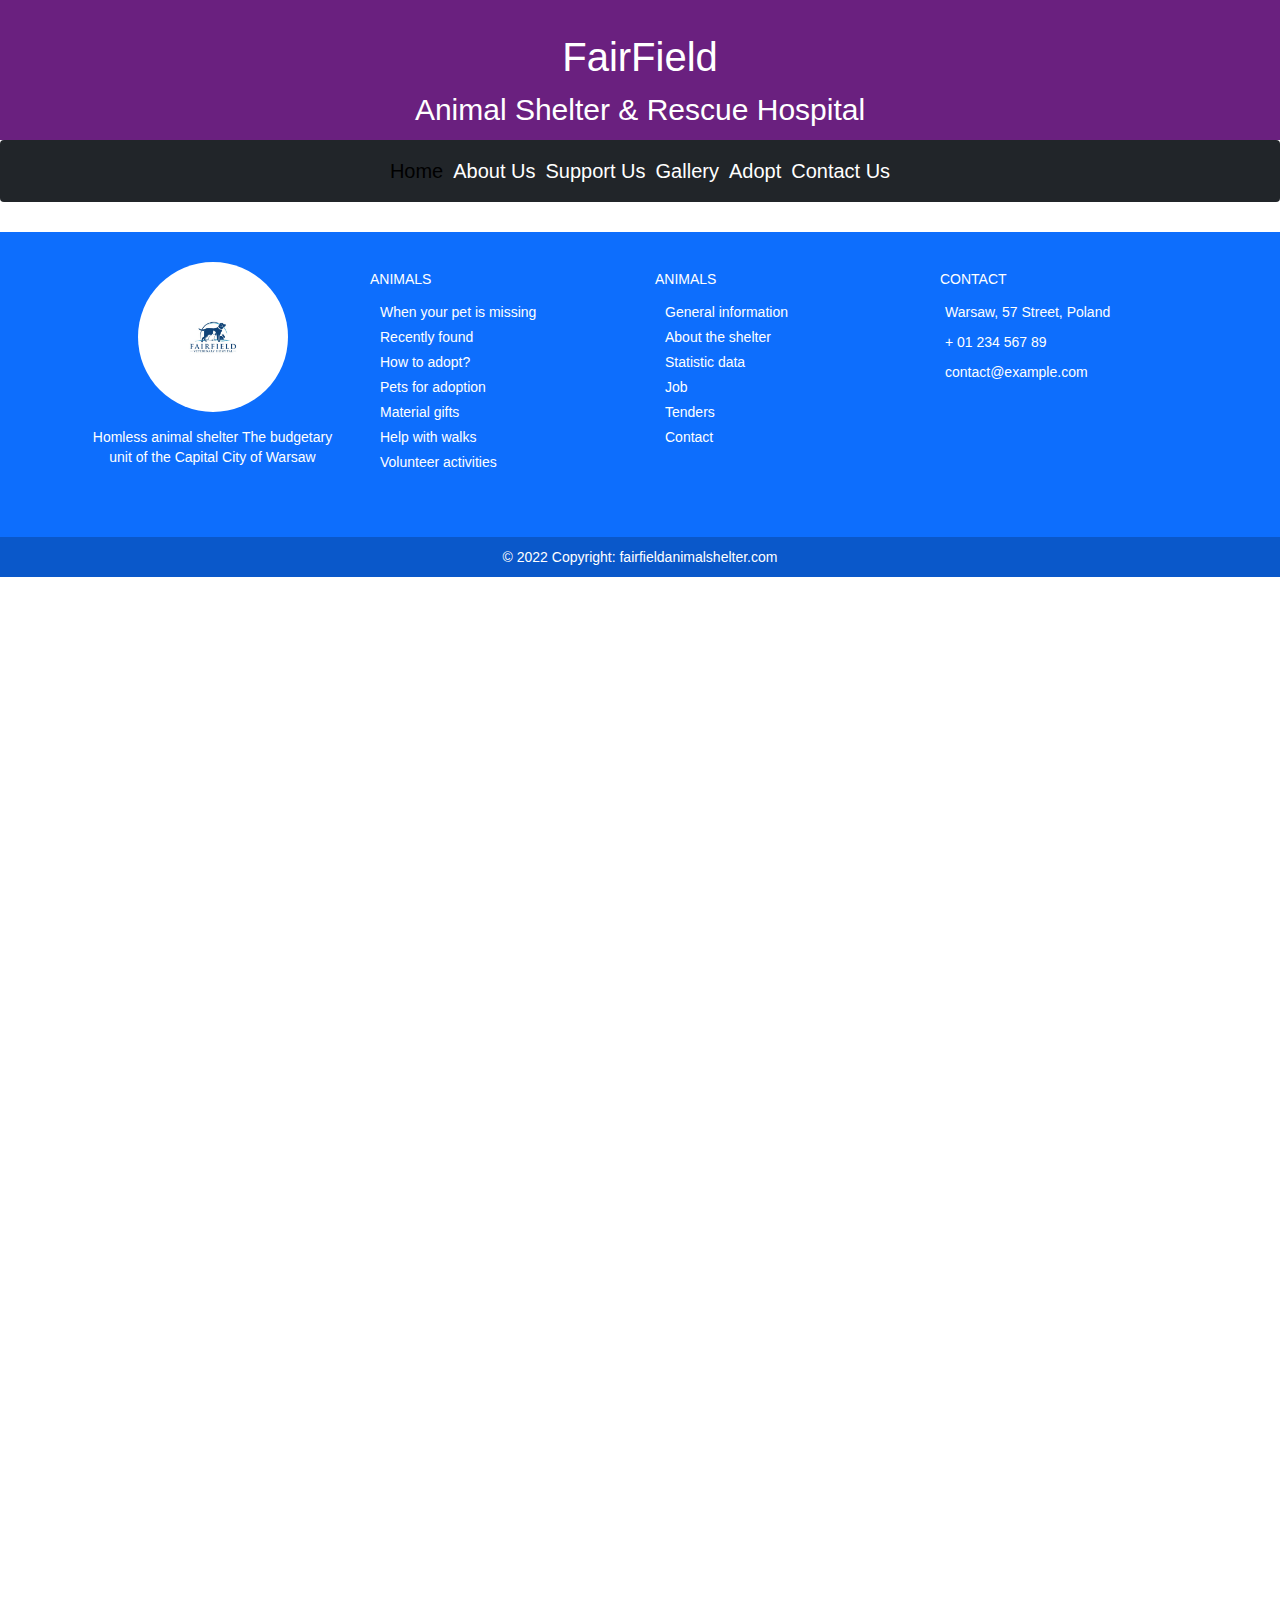
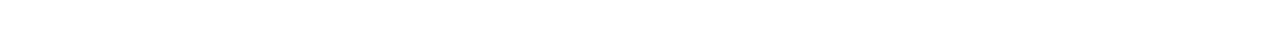
<file: contact.html>
<!DOCTYPE html>
<html lang="en">

<head>
    <meta charset="UTF-8">
    <meta http-equiv="X-UA-Compatible" content="IE=edge">
    <meta name="viewport" content="width=device-width, initial-scale=1.0">
    <link rel="stylesheet" href="css/styles.css">
    <link href="https://cdn.jsdelivr.net/npm/bootstrap@5.1.3/dist/css/bootstrap.min.css" rel="stylesheet">
    <script src="https://cdn.jsdelivr.net/npm/bootstrap@5.1.3/dist/js/bootstrap.bundle.min.js"></script>
    <title>Fairfield Animal Shelter & Rescue</title>
</head>

<body>
    <!-- Start Top Header -->
    <div class="container-fluid ">
        <h1>FairField</h1>
        <p>Animal Shelter & Rescue Hospital</p>
    </div>
    <!-- End Top Header -->

    <!-- Start Navigation Bar -->

    <nav class="navbar navbar-expand-sm bg-dark sticky-top justify-content-center">
        <ul class="navbar-nav">
            <li class="nav-item"> <a class="nav-link active " href="index.html">Home </a> </li>
            <li class="nav-item"> <a class="nav-link" href="./about.html">About Us</a> </li>
            <li class="nav-item"> <a class="nav-link" href="./contact.html">Support Us</a> </li>
            <li class="nav-item"> <a class="nav-link" href="./adopt.html">Gallery</a> </li>
            <li class="nav-item"> <a class="nav-link" href="./adopt.html">Adopt</a> </li>
            <li class="nav-item"> <a class="nav-link" href="contact.html">Contact Us</a> </li>
        </ul>
    </nav>
    <!-- End Navigation Bar -->
    


    <!-- Footer Section strat here -->
    <div class="my-5">

        <footer class="bg-primary text-center text-lg-start text-white">
            <!-- Grid container -->
            <div class="container p-4">
                <!--Grid row-->
                <div class="row my-4">
                    <!--Grid column-->
                    <div class="col-lg-3 col-md-6 mb-4 mb-md-0">

                        <div class="rounded-circle bg-white shadow-1-strong d-flex align-items-center justify-content-center mb-4 mx-auto"
                            style="width: 150px; height: 150px;">
                            <img src="./img/logo.jpg" height="70" alt="" loading="lazy" />
                        </div>

                        <p class="text-center">Homless animal shelter The budgetary unit of the Capital City of Warsaw
                        </p>

                        <ul class="list-unstyled d-flex flex-row justify-content-center">
                            <li>
                                <a class="text-white px-2" href="#!">
                                    <i class="fab fa-facebook-square"></i>
                                </a>
                            </li>
                            <li>
                                <a class="text-white px-2" href="#!">
                                    <i class="fab fa-instagram"></i>
                                </a>
                            </li>
                            <li>
                                <a class="text-white ps-2" href="#!">
                                    <i class="fab fa-youtube"></i>
                                </a>
                            </li>
                        </ul>

                    </div>
                    <!--Grid column-->

                    <!--Grid column-->
                    <div class="col-lg-3 col-md-6 mb-4 mb-md-0">
                        <h5 class="text-uppercase mb-4">Animals</h5>

                        <ul class="list-unstyled">
                            <li class="mb-2">
                                <a href="#!" class="text-white"><i class="fas fa-paw pe-3"></i>When your pet is
                                    missing</a>
                            </li>
                            <li class="mb-2">
                                <a href="#!" class="text-white"><i class="fas fa-paw pe-3"></i>Recently found</a>
                            </li>
                            <li class="mb-2">
                                <a href="#!" class="text-white"><i class="fas fa-paw pe-3"></i>How to adopt?</a>
                            </li>
                            <li class="mb-2">
                                <a href="#!" class="text-white"><i class="fas fa-paw pe-3"></i>Pets for adoption</a>
                            </li>
                            <li class="mb-2">
                                <a href="#!" class="text-white"><i class="fas fa-paw pe-3"></i>Material gifts</a>
                            </li>
                            <li class="mb-2">
                                <a href="#!" class="text-white"><i class="fas fa-paw pe-3"></i>Help with walks</a>
                            </li>
                            <li class="mb-2">
                                <a href="#!" class="text-white"><i class="fas fa-paw pe-3"></i>Volunteer activities</a>
                            </li>
                        </ul>
                    </div>
                    <!--Grid column-->

                    <!--Grid column-->
                    <div class="col-lg-3 col-md-6 mb-4 mb-md-0">
                        <h5 class="text-uppercase mb-4">Animals</h5>

                        <ul class="list-unstyled">
                            <li class="mb-2">
                                <a href="#!" class="text-white"><i class="fas fa-paw pe-3"></i>General information</a>
                            </li>
                            <li class="mb-2">
                                <a href="#!" class="text-white"><i class="fas fa-paw pe-3"></i>About the shelter</a>
                            </li>
                            <li class="mb-2">
                                <a href="#!" class="text-white"><i class="fas fa-paw pe-3"></i>Statistic data</a>
                            </li>
                            <li class="mb-2">
                                <a href="#!" class="text-white"><i class="fas fa-paw pe-3"></i>Job</a>
                            </li>
                            <li class="mb-2">
                                <a href="#!" class="text-white"><i class="fas fa-paw pe-3"></i>Tenders</a>
                            </li>
                            <li class="mb-2">
                                <a href="#!" class="text-white"><i class="fas fa-paw pe-3"></i>Contact</a>
                            </li>
                        </ul>
                    </div>
                    <!--Grid column-->

                    <!--Grid column-->
                    <div class="col-lg-3 col-md-6 mb-4 mb-md-0">
                        <h5 class="text-uppercase mb-4">Contact</h5>

                        <ul class="list-unstyled">
                            <li>
                                <p><i class="fas fa-map-marker-alt pe-2"></i>Warsaw, 57 Street, Poland</p>
                            </li>
                            <li>
                                <p><i class="fas fa-phone pe-2"></i>+ 01 234 567 89</p>
                            </li>
                            <li>
                                <p><i class="fas fa-envelope pe-2 mb-0"></i>contact@example.com</p>
                            </li>
                        </ul>
                    </div>
                    <!--Grid column-->
                </div>
                <!--Grid row-->
            </div>
            <!-- Grid container -->

            <!-- Copyright -->
            <div class="text-center p-3" style="background-color: rgba(0, 0, 0, 0.2)">
                © 2022 Copyright:
                <a class="text-white" href="https://codecary.com/">fairfieldanimalshelter.com</a>
            </div>
            <!-- Copyright -->
        </footer>

    </div>
    <!-- End of .container -->


    <link rel="stylesheet" href="https://maxcdn.bootstrapcdn.com/bootstrap/3.4.1/css/bootstrap.min.css">
    <script src="https://ajax.googleapis.com/ajax/libs/jquery/3.6.0/jquery.min.js"></script>
    <script src="https://maxcdn.bootstrapcdn.com/bootstrap/3.4.1/js/bootstrap.min.js"></script>
</body>

</html>
</file>
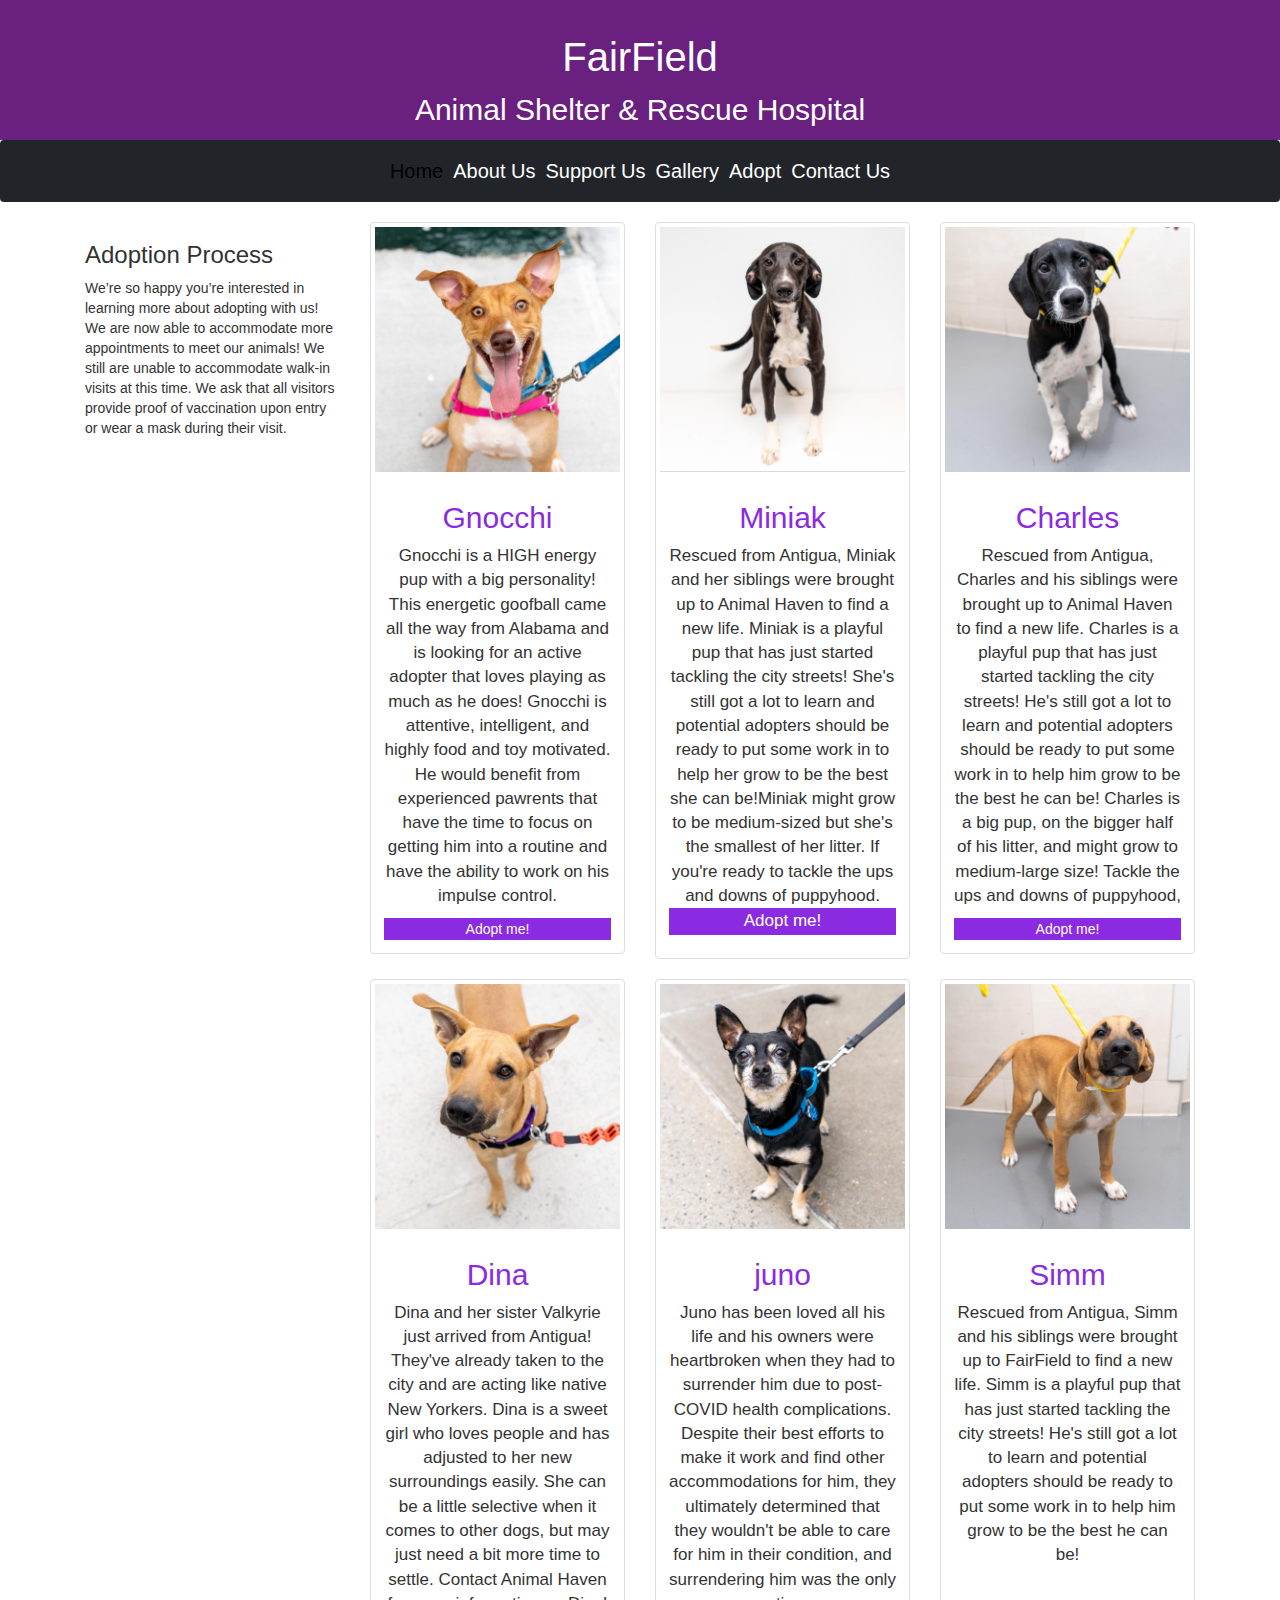
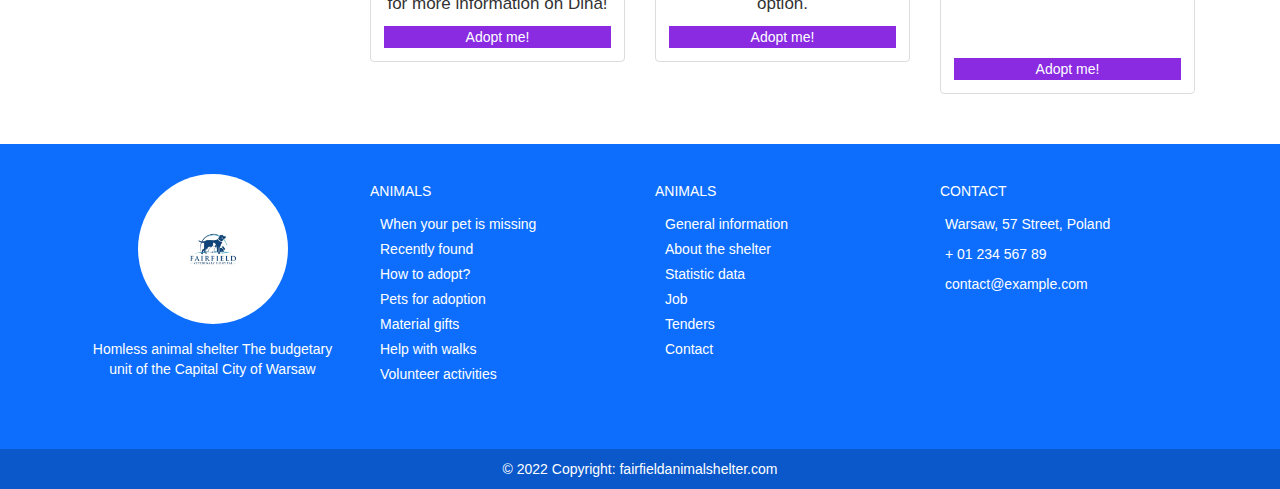
<file: gallery.html>
<!DOCTYPE html>
<html lang="en">

<head>
    <meta charset="UTF-8">
    <meta http-equiv="X-UA-Compatible" content="IE=edge">
    <meta name="viewport" content="width=device-width, initial-scale=1.0">
    <link rel="stylesheet" href="css/styles.css">
    <link href="https://cdn.jsdelivr.net/npm/bootstrap@5.1.3/dist/css/bootstrap.min.css" rel="stylesheet">
    <script src="https://cdn.jsdelivr.net/npm/bootstrap@5.1.3/dist/js/bootstrap.bundle.min.js"></script>
    <title>Fairfield Animal Shelter & Rescue</title>
</head>

<body>
    <!-- Start Top Header -->
    <div class="container-fluid ">
        <h1>FairField</h1>
        <p>Animal Shelter & Rescue Hospital</p>
    </div>
    <!-- End Top Header -->

    <!-- Start Navigation Bar -->

    <nav class="navbar navbar-expand-sm bg-dark sticky-top justify-content-center">
        <ul class="navbar-nav">
            <li class="nav-item"> <a class="nav-link active " href="index.html">Home </a> </li>
            <li class="nav-item"> <a class="nav-link" href="./about.html">About Us</a> </li>
            <li class="nav-item"> <a class="nav-link" href="./contact.html">Support Us</a> </li>
            <li class="nav-item"> <a class="nav-link" href="./adopt.html">Gallery</a> </li>
            <li class="nav-item"> <a class="nav-link" href="./adopt.html">Adopt</a> </li>
            <li class="nav-item"> <a class="nav-link" href="contact.html">Contact Us</a> </li>
        </ul>
    </nav>
    <!-- End Navigation Bar -->
    <div class="container">
        <div class="row">
            <div class="col-md-3">
                <h3>Adoption Process</h3>
                <p>We’re so happy you’re interested in learning more about adopting with us! We are now able to
                    accommodate more appointments to meet our animals! We still are unable to accommodate walk-in visits
                    at this time. We ask that all visitors provide proof of vaccination upon entry or wear a mask during
                    their visit.</p>
            </div>
            <div class="col-md-3">
                <div class="thumbnail">

                    <img src="./img/dogs-for-adoption/Gnocchi.png" alt="gallery" width="100%">
                    <div class="caption">
                        <h2 style="text-align: center; color: blueviolet;">Gnocchi</h2>
                        <p style="text-align: center; font-size: 17px;">Gnocchi is a HIGH energy pup with a big
                            personality! <br> This energetic goofball came all the way from Alabama and is looking for
                            an active adopter that loves playing as much as he does! Gnocchi is attentive, intelligent,
                            and highly food and toy motivated. <br> He would benefit from experienced pawrents that have
                            the time to focus on getting him into a routine and have the ability to work on his impulse
                            control.</p>
                        <a href="contact.html"><button
                                style="border: 15px; color: white; background-color: blueviolet; text-align: center; position: relative; width: 100%;">Adopt
                                me!</button></a>
                    </div>

                </div>
            </div>

            <!-- First section start -->
            <div class="col-md-3">
                <div class="thumbnail">

                    <img src="./img/dogs-for-adoption/miniak.png" alt="gallery" width="100%">
                    <div class="caption">
                        <h2 style="text-align: center; color: blueviolet;">Miniak</h2>
                        <p style="text-align: center; font-size: 17px;">Rescued from Antigua, Miniak and her siblings
                            were brought up to Animal Haven to find a new life. Miniak is a playful pup that has just
                            started tackling the city streets! She's still got a lot to learn and potential adopters
                            should be ready to put some work in to help her grow to be the best she can be!Miniak might
                            grow to be medium-sized but she's the smallest of her litter. If you're ready to tackle the
                            ups and downs of puppyhood.
                            <a href="contact.html"><button
                                    style="border: 15px; color: white; background-color: blueviolet; text-align: center; position: relative; width: 100%;">Adopt
                                    me!</button></a>
                    </div>

                </div>
            </div>


            <div class="col-md-3">
                <div class="thumbnail">

                    <img src="./img/dogs-for-adoption/charles.png" alt="gallery" width="100%">
                    <div class="caption">
                        <h2 style="text-align: center; color: blueviolet;">Charles</h2>
                        <p style="text-align: center; font-size: 17px;">Rescued from Antigua, Charles and his siblings
                            were brought up to Animal Haven to find a new life. Charles is a playful pup that has just
                            started tackling the city streets! He's still got a lot to learn and potential adopters
                            should be ready to put some work in to help him grow to be the best he can be! Charles is a
                            big pup, on the bigger half of his litter, and might grow to medium-large size! Tackle the
                            ups and downs of puppyhood,</p>
                        <a href="contact.html"><button
                                style="border: 15px; color: white; background-color: blueviolet; text-align: center; position: relative; width: 100%;">Adopt
                                me!</button></a>
                    </div>

                </div>
            </div>

            <!-- Second section start -->

            <div class="container">
                <div class="row">
                    <div class="col-md-3">

                    </div>



                    <div class="col-md-3">
                        <div class="thumbnail">
                            <img src="./img/dogs-for-adoption/dina.png" alt="gallery" width="100%">
                            <div class="caption">
                                <h2 style="text-align: center; color: blueviolet;">Dina</h2>
                                <p style="text-align: center; font-size: 17px;">Dina and her sister Valkyrie just arrived from Antigua! They've already taken to the city and are acting like native New Yorkers. Dina is a sweet girl who loves people and has adjusted to her new surroundings easily. She can be a little selective when it comes to other dogs, but may just need a bit more time to settle. Contact Animal Haven for more information on Dina!</p>
                                <a href="contact.html"><button
                                        style="border: 15px; color: white; background-color: blueviolet; text-align: center; position: relative; width: 100%;">Adopt
                                        me!</button></a>
                            </div>

                        </div>
                    </div>

                    <div class="col-md-3">
                        <div class="thumbnail">
                            <img src="./img/dogs-for-adoption/juno.png" alt="gallery" width="100%">
                            <div class="caption">
                                <h2 style="text-align: center; color: blueviolet;">juno</h2>
                                <p style="text-align: center; font-size: 17px;">Juno has been loved all his life and his owners were heartbroken when they had to surrender him due to post-COVID health complications. Despite their best efforts to make it work and find other accommodations for him, they ultimately determined that they wouldn't be able to care for him in their condition, and surrendering him was the only option.</p>
                                <a href="contact.html"><button
                                        style="border: 15px; color: white; background-color: blueviolet; text-align: center; position: relative; width: 100%;">Adopt
                                        me!</button></a>
                            </div>

                        </div>
                    </div>


                    <div class="col-md-3">
                        <div class="thumbnail">
                            <img src="./img/dogs-for-adoption/simm.png" alt="gallery" width="100%">
                            <div class="caption">
                                <h2 style="text-align: center; color: blueviolet;">Simm</h2>
                                <p style="text-align: center; font-size: 17px;">Rescued from Antigua, Simm and his siblings were brought up to FairField to find a new life. Simm is a playful pup that has just started tackling the city streets! He's still got a lot to learn and potential adopters should be ready to put some work in to help him grow to be the best he can be!</p> <br><br><br><br>
                                <a href="contact.html"><button
                                        style="border: 15px; color: white; background-color: blueviolet; text-align: center; position: relative; width: 100%;">Adopt
                                        me!</button></a>
                            </div>

                        </div>
                    </div>


                </div>
            </div>




        </div>
    </div>




    <!-- Footer Section strat here -->
    <div class="my-5">

        <footer class="bg-primary text-center text-lg-start text-white">
            <!-- Grid container -->
            <div class="container p-4">
                <!--Grid row-->
                <div class="row my-4">
                    <!--Grid column-->
                    <div class="col-lg-3 col-md-6 mb-4 mb-md-0">

                        <div class="rounded-circle bg-white shadow-1-strong d-flex align-items-center justify-content-center mb-4 mx-auto"
                            style="width: 150px; height: 150px;">
                            <img src="./img/logo.jpg" height="70" alt="" loading="lazy" />
                        </div>

                        <p class="text-center">Homless animal shelter The budgetary unit of the Capital City of Warsaw
                        </p>

                        <ul class="list-unstyled d-flex flex-row justify-content-center">
                            <li>
                                <a class="text-white px-2" href="#!">
                                    <i class="fab fa-facebook-square"></i>
                                </a>
                            </li>
                            <li>
                                <a class="text-white px-2" href="#!">
                                    <i class="fab fa-instagram"></i>
                                </a>
                            </li>
                            <li>
                                <a class="text-white ps-2" href="#!">
                                    <i class="fab fa-youtube"></i>
                                </a>
                            </li>
                        </ul>

                    </div>
                    <!--Grid column-->

                    <!--Grid column-->
                    <div class="col-lg-3 col-md-6 mb-4 mb-md-0">
                        <h5 class="text-uppercase mb-4">Animals</h5>

                        <ul class="list-unstyled">
                            <li class="mb-2">
                                <a href="#!" class="text-white"><i class="fas fa-paw pe-3"></i>When your pet is
                                    missing</a>
                            </li>
                            <li class="mb-2">
                                <a href="#!" class="text-white"><i class="fas fa-paw pe-3"></i>Recently found</a>
                            </li>
                            <li class="mb-2">
                                <a href="#!" class="text-white"><i class="fas fa-paw pe-3"></i>How to adopt?</a>
                            </li>
                            <li class="mb-2">
                                <a href="#!" class="text-white"><i class="fas fa-paw pe-3"></i>Pets for adoption</a>
                            </li>
                            <li class="mb-2">
                                <a href="#!" class="text-white"><i class="fas fa-paw pe-3"></i>Material gifts</a>
                            </li>
                            <li class="mb-2">
                                <a href="#!" class="text-white"><i class="fas fa-paw pe-3"></i>Help with walks</a>
                            </li>
                            <li class="mb-2">
                                <a href="#!" class="text-white"><i class="fas fa-paw pe-3"></i>Volunteer activities</a>
                            </li>
                        </ul>
                    </div>
                    <!--Grid column-->

                    <!--Grid column-->
                    <div class="col-lg-3 col-md-6 mb-4 mb-md-0">
                        <h5 class="text-uppercase mb-4">Animals</h5>

                        <ul class="list-unstyled">
                            <li class="mb-2">
                                <a href="#!" class="text-white"><i class="fas fa-paw pe-3"></i>General information</a>
                            </li>
                            <li class="mb-2">
                                <a href="#!" class="text-white"><i class="fas fa-paw pe-3"></i>About the shelter</a>
                            </li>
                            <li class="mb-2">
                                <a href="#!" class="text-white"><i class="fas fa-paw pe-3"></i>Statistic data</a>
                            </li>
                            <li class="mb-2">
                                <a href="#!" class="text-white"><i class="fas fa-paw pe-3"></i>Job</a>
                            </li>
                            <li class="mb-2">
                                <a href="#!" class="text-white"><i class="fas fa-paw pe-3"></i>Tenders</a>
                            </li>
                            <li class="mb-2">
                                <a href="#!" class="text-white"><i class="fas fa-paw pe-3"></i>Contact</a>
                            </li>
                        </ul>
                    </div>
                    <!--Grid column-->

                    <!--Grid column-->
                    <div class="col-lg-3 col-md-6 mb-4 mb-md-0">
                        <h5 class="text-uppercase mb-4">Contact</h5>

                        <ul class="list-unstyled">
                            <li>
                                <p><i class="fas fa-map-marker-alt pe-2"></i>Warsaw, 57 Street, Poland</p>
                            </li>
                            <li>
                                <p><i class="fas fa-phone pe-2"></i>+ 01 234 567 89</p>
                            </li>
                            <li>
                                <p><i class="fas fa-envelope pe-2 mb-0"></i>contact@example.com</p>
                            </li>
                        </ul>
                    </div>
                    <!--Grid column-->
                </div>
                <!--Grid row-->
            </div>
            <!-- Grid container -->

            <!-- Copyright -->
            <div class="text-center p-3" style="background-color: rgba(0, 0, 0, 0.2)">
                © 2022 Copyright:
                <a class="text-white" href="https://codecary.com/">fairfieldanimalshelter.com</a>
            </div>
            <!-- Copyright -->
        </footer>

    </div>
    <!-- End of .container -->


    <link rel="stylesheet" href="https://maxcdn.bootstrapcdn.com/bootstrap/3.4.1/css/bootstrap.min.css">
    <script src="https://ajax.googleapis.com/ajax/libs/jquery/3.6.0/jquery.min.js"></script>
    <script src="https://maxcdn.bootstrapcdn.com/bootstrap/3.4.1/js/bootstrap.min.js"></script>
</body>

</html>
</file>
<file: css/styles.css>
body{
    height:1500px
}

.container-fluid{
    background-color: #6a207f;
    text-align: center;
    color: white;
    height: 10em;
}

.container-fluid h1{
    color: white;
    padding-top: 15px;
    font-size: 40px;
    font-family: Impact, Haettenschweiler, 'Arial Narrow Bold', sans-serif;
}

.container-fluid p{
    color: white;
    font-size: 30px;
    padding-bottom: 50em;
}

.navbar-nav a{
    color: white;
    font-size: 20px;
}

.navbar-nav a:hover{
color: white;
padding-top: 10px;
padding-bottom: 10px; 
}

.banner{
    background-image: url(../img/banner.jpg);
    background-position: center;
    background-repeat: no-repeat;
    background-size: cover;
    min-height: 35rem;
    border: 10px;
}

.banner h1{
    text-align: center;
    font-size: 80px;
    color: white;
    font-family: 'Lucida Sans', 'Lucida Sans Regular', 'Lucida Grande', 'Lucida Sans Unicode', Geneva, Verdana, sans-serif;
}

.container .dogshowcase img{
    display: inline;

}


.footer {
    position:fixed;
    padding: 0;
    margin: 0;
    left: 0;
    bottom: 0;
    width: 100%;
    background-color: rgb(15, 5, 5);
    color: white;
    text-align: center;
  }

  /* To be used later 
  .circle {
    display: inline;
    background: black;
    border-radius: 50%;
    height: 200px;
    width: 200px;
    margin: 0;
  }
*/

.col-md-9{
    background-color: #7e7a80;
    
}

.col-md-9 h2{
    font-size: 35px;
}

.col-md-9 .thumbnail{
    float: right;
    margin-top: 15px;
}

.col-md-3 ul li{
    list-style-type:none;
    
}

.col-md-3 ul a{
    text-decoration: none;
    text-align: center;
    font-size: 20px;
    width: 100%;
    background-color: #6a207f;
    color: white;
}

.col-md-3 ul li a:active{
    background-color: #6a207f;
}
</file>
